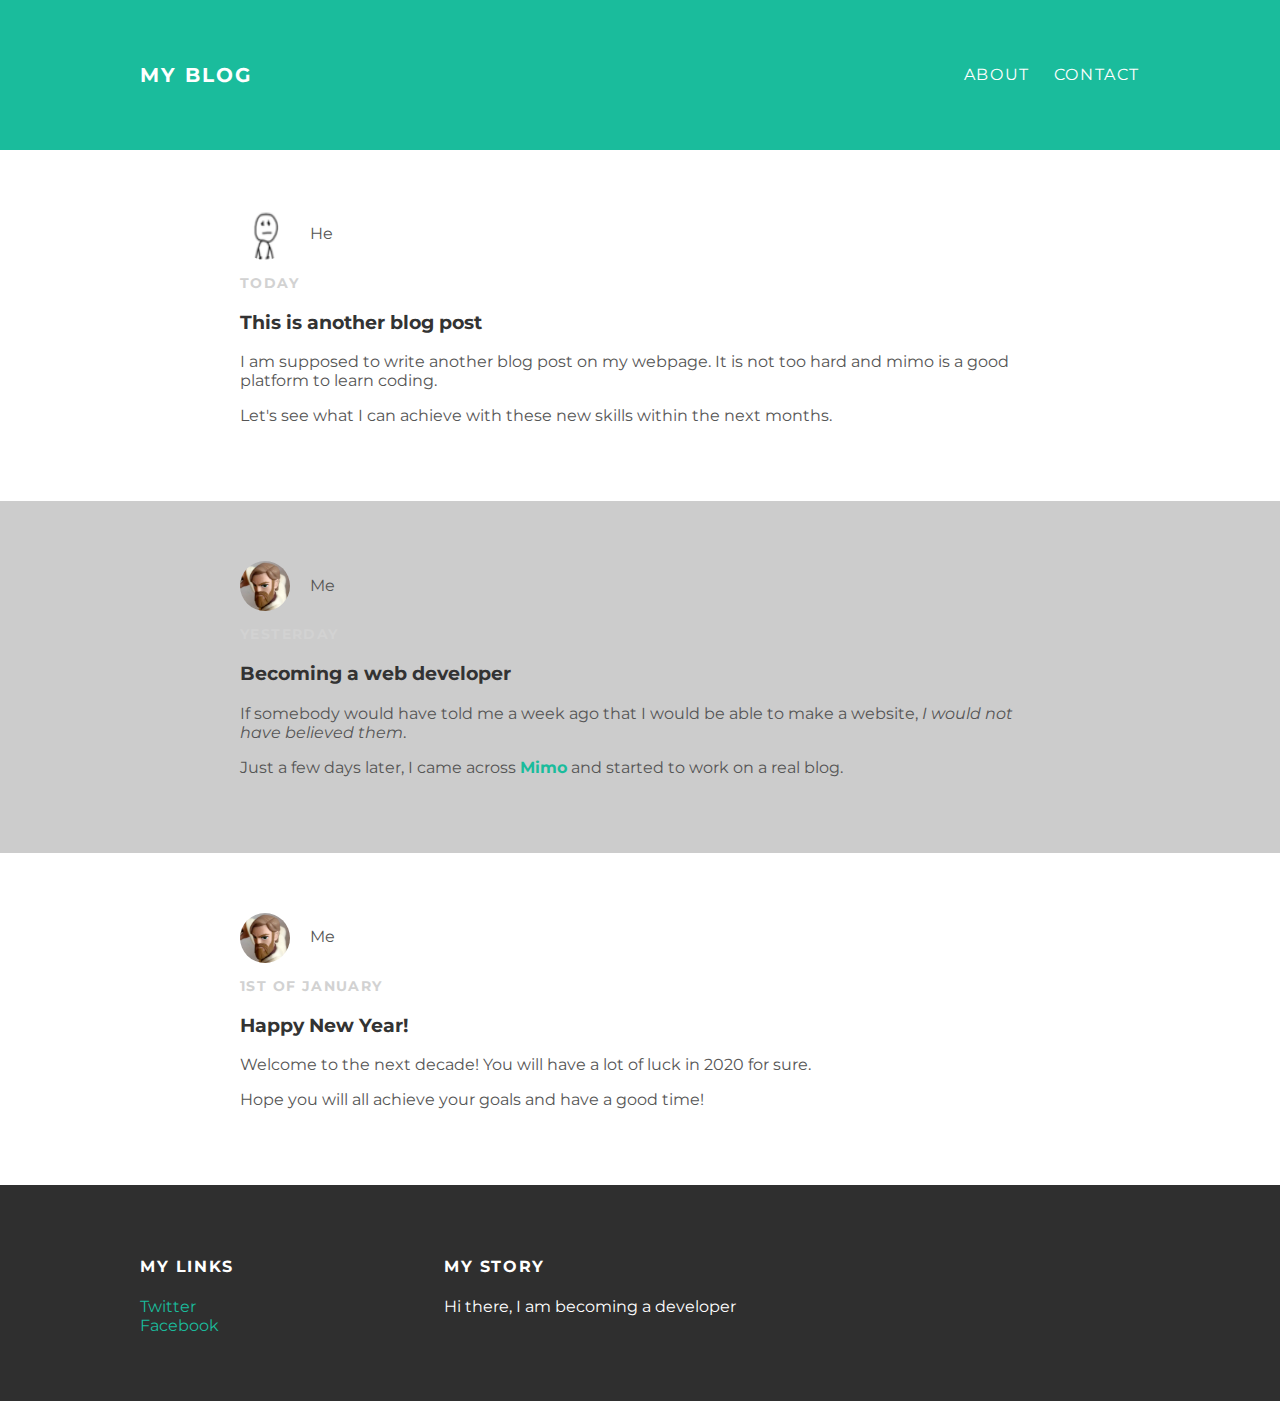
<file: index.html>
<!DOCTYPE html>
<html>
  <head>
    <meta charset="utf-8">
    <title>My blog</title>
    <link rel="stylesheet" type="text/css" href="styles.css">
  </head>
  <body>
    <div id="header">
      <div class="container">
        <a id="header-title" href="index.html">My Blog</a>
        <ul id="header-nav">
          <li><a href="about.html">About</a></li>
          <li><a href="mailto:nick@valorplus.de">Contact</a></li>
        </ul>
      </div>
    </div>
    <div id="content">
      <div class="post-container">
        <div class="post">
          <div class="post-author">
            <img src="icon.gif" alt="he">
            <span>He</span>
          </div>
        <p class="post-date">Today</p>
        <h3 class="post-title">This is another blog post</h3>
        <div class="post-content">
          <p>I am supposed to write another blog post on my webpage. It is not too hard and mimo is a good platform to learn coding.</p>
          <p>Let's see what I can achieve with these new skills within the next months.</p>
        </div>
      </div>
      <div class="post-container">
        <div class="post">
          <div class="post-author">
            <img src="me.png" alt="me">
            <span>Me</span>
          </div>
          <p class="post-date">Yesterday</p>
          <h3 class="post-title">Becoming a web developer</h3>
          <div class="post-content">
            <p>If somebody would have told me a week ago that I would be able to make a website, <em>I would not have believed them</em>.</p>
            <p>Just a few days later, I came across <a href="https://getmimo.com"><strong>Mimo</strong></a> and started to work on a real blog.</p>
          </div>
        </div>
      </div>
      <div class="post-container">
       <div class="post">
        <div class="post-author">
            <img src="me.png" alt="me">
            <span>Me</span>
          </div>
          <p class="post-date">1st of January</p>
          <h3 class="post-title">Happy New Year!</h3>
          <div class="post-content">
            <p>Welcome to the next decade! You will have a lot of luck in 2020 for sure.</p>
            <p>Hope you will all achieve your goals and have a good time!</p>
          </div>
        </div>
      </div>
    </div>
    <div id="footer">
      <div class="container">
        <div class="column">
          <h4>My Links</h4>
          <p>
            <a href="https://twitter.com/twitter">Twitter</a>
            <br>
            <a href="https://facebook.com/facebook">Facebook</a>
          </p>
        </div>
        <div class="column">
          <h4>My Story</h4>
          <p>Hi there, I am becoming a developer</p>
        </div>
      </div>
    </div>
  </body>
</html>
</file>
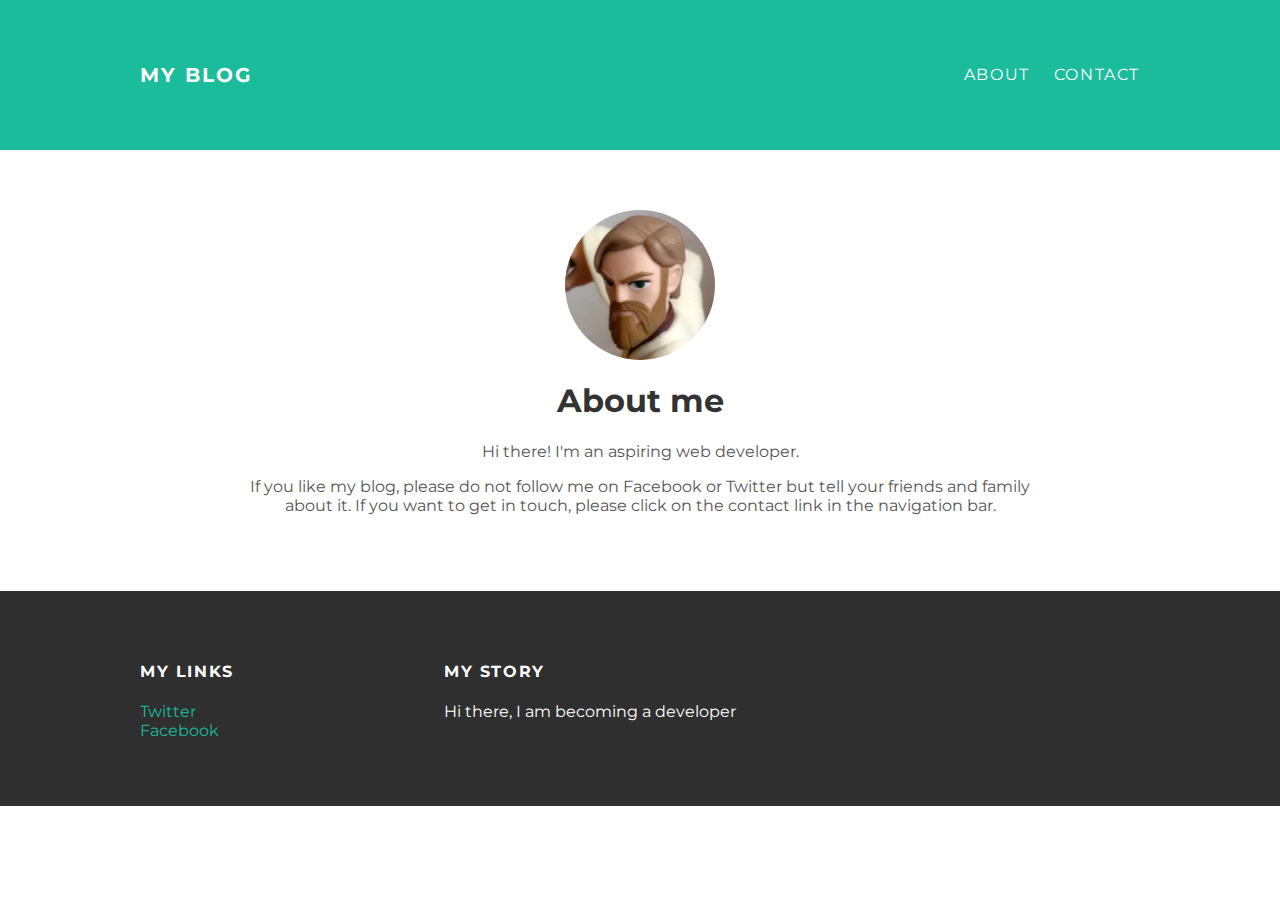
<file: about.html>
<!DOCTYPE html>
<html>
  <head>
    <meta charset="utf-8">
    <title>My blog</title>
    <link rel="stylesheet" type="text/css" href="styles.css">
  </head>
  <body>
    <div id="header">
      <div class="container">
        <a id="header-title" href="index.html">My Blog</a>
        <ul id="header-nav">
          <li><a href="about.html">About</a></li>
          <li><a href="mailto:nick@valorplus.de">Contact</a></li>
        </ul>
      </div>
    </div>
    <div id="about-content">
      <div class="container">
        <div class="about">
          <div class="about-author">
            <img src="me.png" alt="me">
          </div>
          <h1 class="about-title">About me</h1>
          <div class="about-content">
            <p>Hi there! I'm an aspiring web developer.</p>
            <p>If you like my blog, please do not follow me on Facebook or Twitter but tell your friends and family about it. If you want to get in touch, please click on the contact link in the navigation bar.</p>
          </div>
        </div>
      </div>
    </div>
    <div id="footer">
      <div class="container">
        <div class="column">
          <h4>My Links</h4>
          <p>
            <a href="https://twitter.com/twitter">Twitter</a>
            <br>
            <a href="https://facebook.com/facebook">Facebook</a>
          </p>
        </div>
        <div class="column">
          <h4>My Story</h4>
          <p>Hi there, I am becoming a developer</p>
        </div>
      </div>
    </div>
  </body>
</html>
</file>
<file: styles.css>
@import url(http://fonts.googleapis.com/css?family=Montserrat:400,700);

body {
  color: #555;
  margin:0;
  font-family: 'Montserrat', sans-serif;
}

.about {
  text-align: center;
}

#header {
  background-color: #1abc9c;
  height: 150px;
  line-height: 150px;
}

#header a {
  color: white;
  text-decoration: none;
  text-transform: uppercase;
  letter-spacing: 0.1em;
}

#header a:hover {
  color: #222;
}

#header-title {
  display: block;
  float: left;
  font-size: 20px;
  font-weight: bold;
}

#header-nav {
  display: block;
  float: right;
  margin-top: 0;
}

#header-nav li {
  display: inline;
  padding-left: 20px;
}

.container {
  max-width: 1000px;
  margin: 0 auto;
}

.post-container:nth-child(even) {
  background-color: #CCC;
}

#footer {
  background-color: #2f2f2f;
  padding: 50px 0;
}

.column {
  min-width: 300px;
  display: inline-block;
  vertical-align: top;
}

#footer h4 {
  color: white;
  text-transform: uppercase;
  letter-spacing: 0.1em;
}

#footer p {
  color: white;
}

a {
  color: #1abc9c;
  text-decoration: none;
}

a:hover {
  color: #F6A623;
}

.post, .about {
  max-width: 800px;
  margin: 0 auto;
  padding: 60px 0;
}

.post nth-child(even) {
  background-color: lightgray;
}

.post-author img {
  width: 50px;
  height: 50px;
  vertical-align: middle;
  border-radius: 50%;
}

.about-author img {
  width: 150px;
  height: 150px;
  vertical-align: middle;
  border-radius: 50%;
}

.post-author span {
  margin-left: 16px;
}

.post-date {
  color: #D2D2D2;
  font-size: 14px;
  font-weight: bold;
  text-transform: uppercase;
  letter-spacing: 0.1em;
}

h1, h2, h3, h4 {
  color: #333;
}

p {
  line-hight: 1.5;
}
</file>
